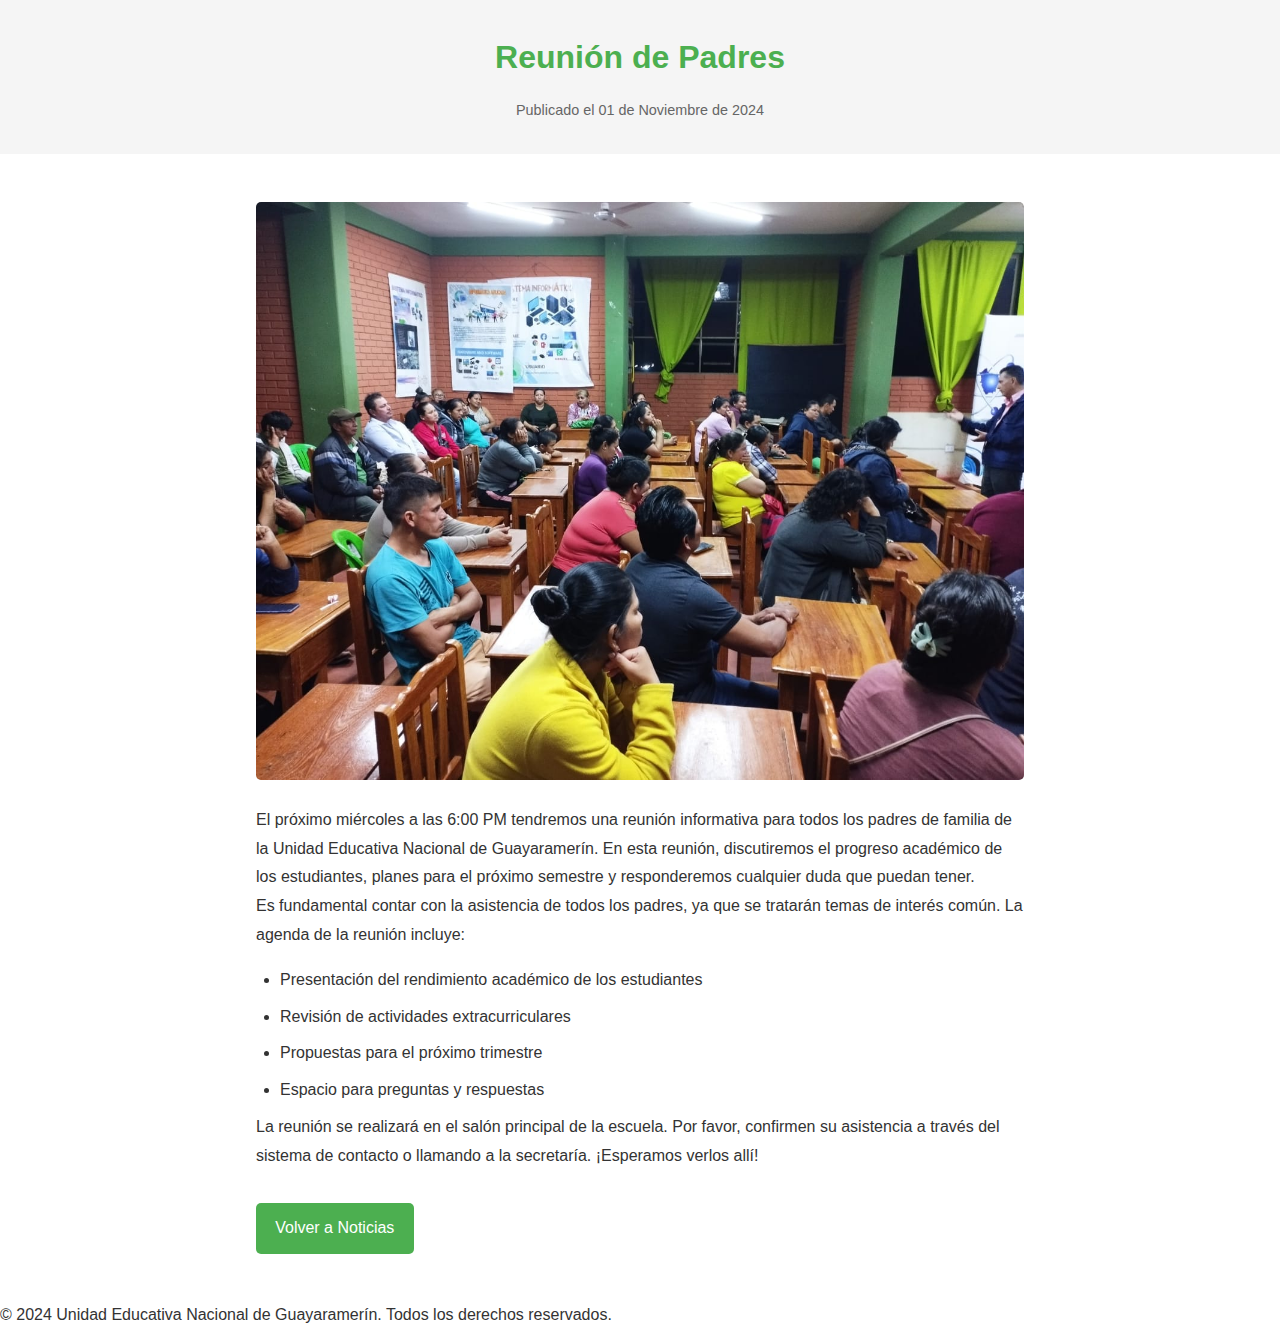
<file: new liceo web/noticia1.html>
<!DOCTYPE html>
<html lang="es">
<head>
    <meta charset="UTF-8">
    <meta name="viewport" content="width=device-width, initial-scale=1.0">
    <title>Reunión de Padres - Unidad Educativa Nacional de Guayaramerín</title>
    <link rel="stylesheet" href="styles1.css">
    <link rel="icon" href="images/icono.png">
</head>
<body>

    <!-- Encabezado de la noticia -->
    <header class="noticia-header">
        <h1>Reunión de Padres</h1>
        <p>Publicado el 01 de Noviembre de 2024</p>
    </header>

    <!-- Contenido principal de la noticia -->
    <main class="contenido-noticia">
        <img src="liceo_images/reunion.jpg" alt="Imagen del evento de reunión de padres">
        <p>El próximo miércoles a las 6:00 PM tendremos una reunión informativa para todos los padres de familia de la Unidad Educativa Nacional de Guayaramerín. En esta reunión, discutiremos el progreso académico de los estudiantes, planes para el próximo semestre y responderemos cualquier duda que puedan tener.</p>
        
        <p>Es fundamental contar con la asistencia de todos los padres, ya que se tratarán temas de interés común. La agenda de la reunión incluye:</p>
        <ul>
            <li>Presentación del rendimiento académico de los estudiantes</li>
            <li>Revisión de actividades extracurriculares</li>
            <li>Propuestas para el próximo trimestre</li>
            <li>Espacio para preguntas y respuestas</li>
        </ul>

        <p>La reunión se realizará en el salón principal de la escuela. Por favor, confirmen su asistencia a través del sistema de contacto o llamando a la secretaría. ¡Esperamos verlos allí!</p>
        
        <!-- Botón para regresar a la página de noticias -->
        <a href="index.html#noticias" class="boton-regresar">Volver a Noticias</a>
    </main>

    <!-- Pie de página -->
    <footer>
        <p>&copy; 2024 Unidad Educativa Nacional de Guayaramerín. Todos los derechos reservados.</p>
    </footer>

</body>
</html>
</file>
<file: new liceo web/styles1.css>
/* Reset básico */
* {
    margin: 0;
    padding: 0;
    box-sizing: border-box;
}

/* Estilos generales */
body {
    font-family: Arial, sans-serif;
    color: #333;
    line-height: 1.6;
}

/* Estilos para la cabecera de la noticia */
.noticia-header {
    text-align: center;
    padding: 2em;
    background-color: #f5f5f5;
    color: #4CAF50;
}

.noticia-header h1 {
    font-size: 2em;
    margin-bottom: 0.5em;
}

.noticia-header p {
    font-size: 0.9em;
    color: #666;
}

/* Estilos para el contenido principal de la noticia */
.contenido-noticia {
    max-width: 800px;
    margin: 2em auto;
    padding: 1em;
    line-height: 1.8;
}

.contenido-noticia img {
    width: 100%;
    height: auto;
    margin-bottom: 1em;
    border-radius: 5px;
}

.contenido-noticia ul {
    margin-top: 1em;
    padding-left: 1.5em;
    list-style-type: disc;
}

.contenido-noticia ul li {
    margin-bottom: 0.5em;
}

/* Botón para regresar a la página de noticias */
.boton-regresar {
    display: inline-block;
    margin-top: 2em;
    padding: 0.7em 1.2em;
    background-color: #4CAF50;
    color: white;
    text-decoration: none;
    border-radius: 5px;
    transition: background-color 0.3s;
}

.boton-regresar:hover {
    background-color: #45a049;
}

#calendario-academico {
    padding: 2em;
    text-align: center;
}

#calendario {
    max-width: 800px;
    margin: 0 auto;
    padding: 1em;
    border: 1px solid #ddd;
    background-color: #fff;
    border-radius: 5px;
    box-shadow: 0 4px 8px rgba(0, 0, 0, 0.1);
}
</file>
